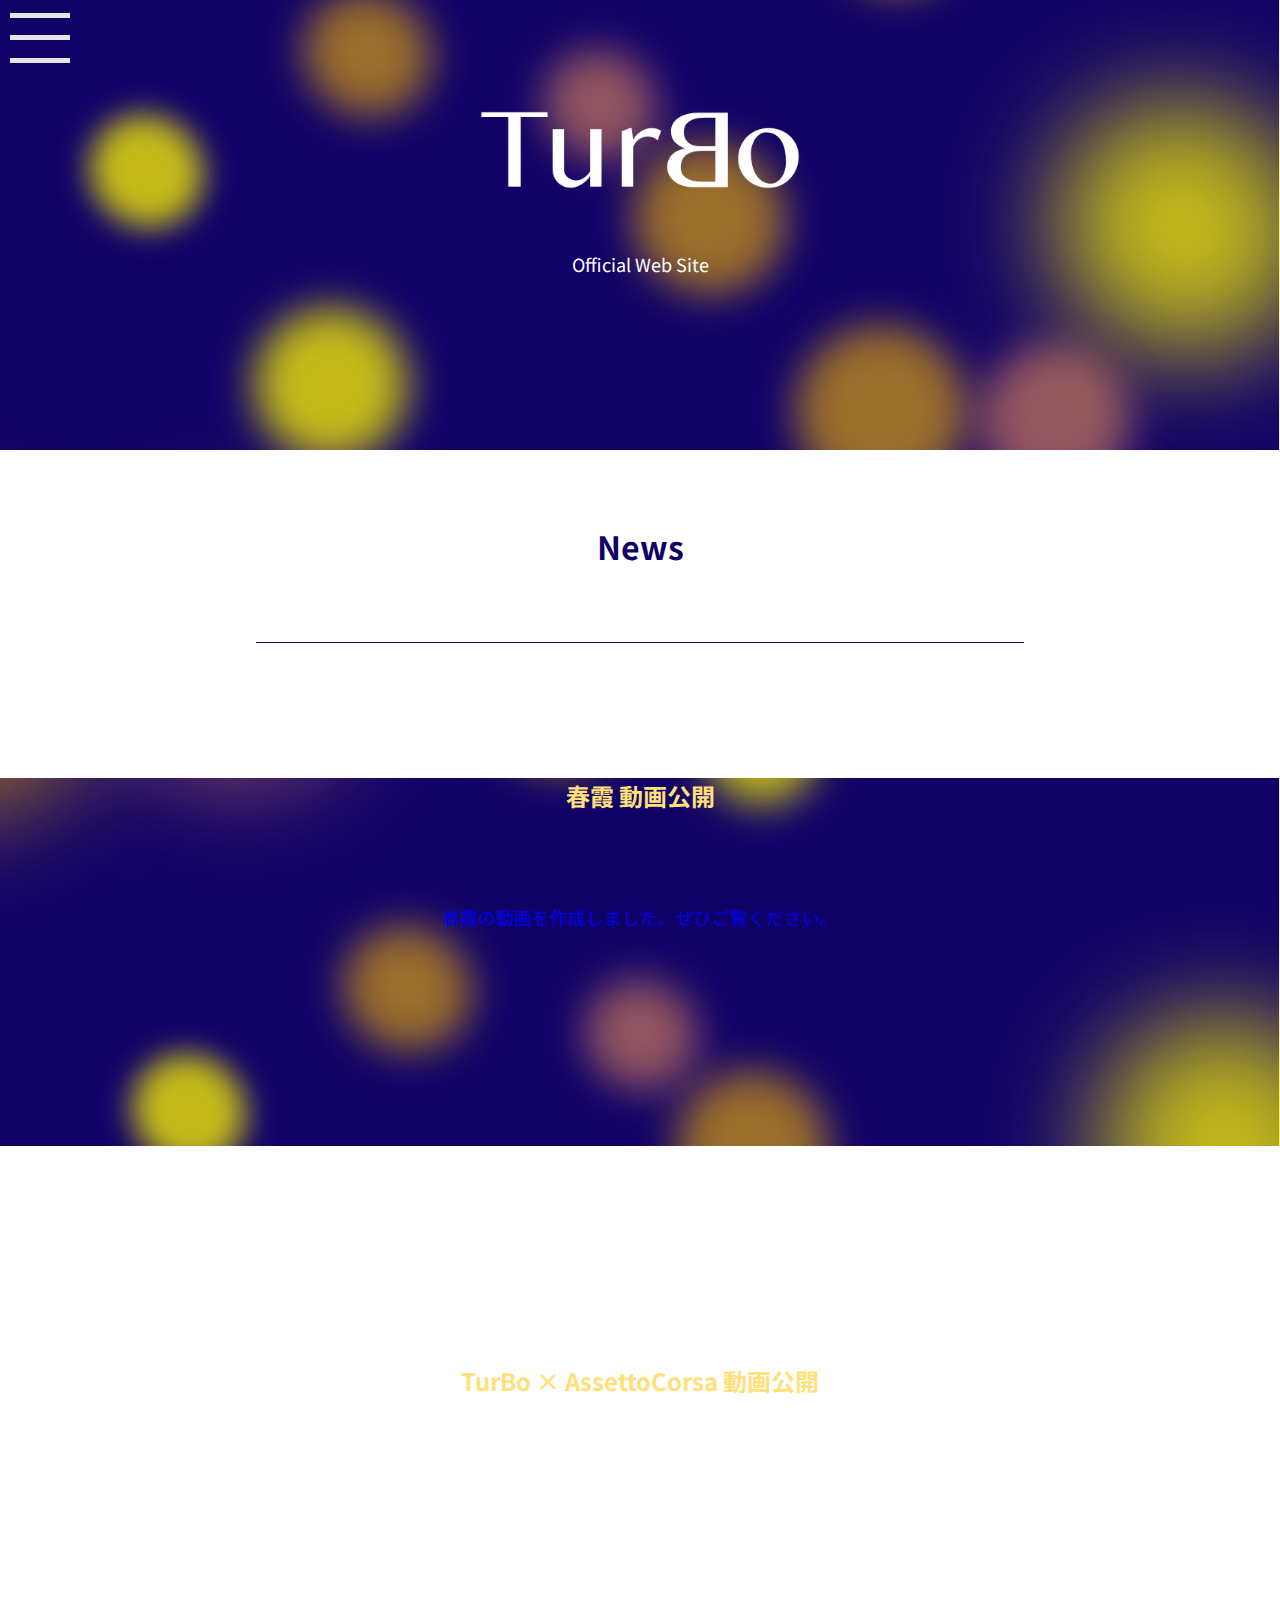
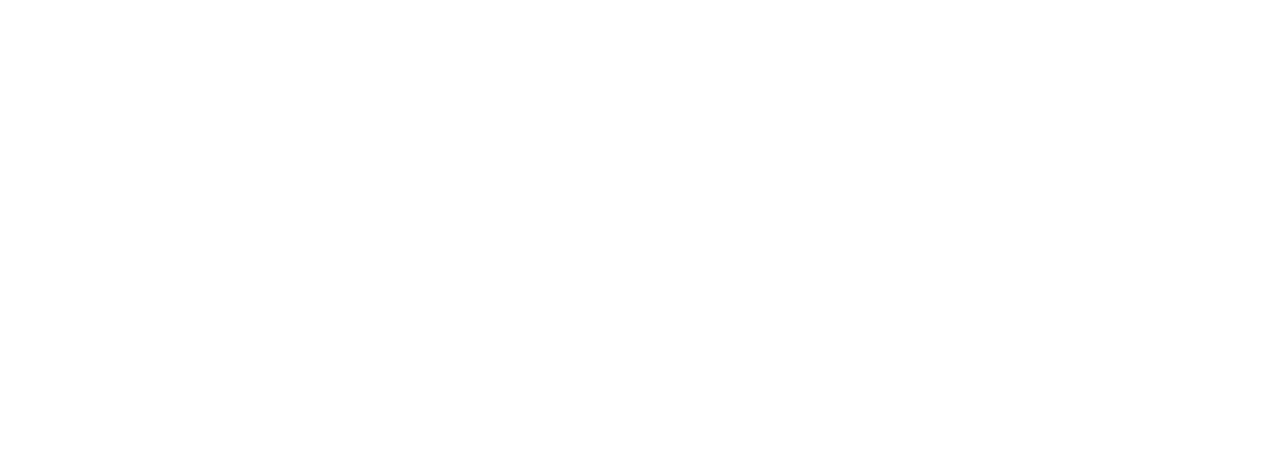
<file: html/index.html>
<!DOCTYPE html>
<html lang="ja">

<head>
    <!-- Google fontの導入 -->
    <style>
        @import url('https://fonts.googleapis.com/css2?family=Noto+Sans+JP:wght@300&display=swap');
    </style>

    <meta charset="UTF-8"><!--変換コード-->
    <meta name="keywords" content="Turbo Music"><!--検索語句の指定-->
    <meta name="theme-color" content="#100167"><!--ios status bar color-->

    <!--レスポンシブデザイン（PCとスマートフォンでの表示の切り替え）-->
    <meta name="viewport" content="width=device-width,initial-scale=1.0">
    <link rel="stylesheet" id="style" href="../css/base.css">
    <script type="text/javascript">
        // iPhone iPad iPod Android の判別
        if (
          navigator.userAgent.indexOf('iPhone') > 0 ||
          navigator.userAgent.indexOf('iPad') > 0 ||
          navigator.userAgent.indexOf('iPod') > 0 ||
          navigator.userAgent.indexOf('Android') > 0 )
        {
          document.getElementById(`style`).setAttribute("href","../css/base_mini.css")
        } else {
          document.getElementById(`style`).setAttribute("href","../css/base.css")
        }
    </script>


    <!-- <link rel="stylesheet" media="screen and (min-width:800px)" href="css/base.css"> -->
    <!-- <link rel="stylesheet" media="screen and (max-width:800px)" href="css/base_mini.css"> -->

    <title>TurBo - Home</title>
</head>

<body>
    <!-- このdivでスクロールしない背景の設定 -->
    <div class="fixed-background TurBo">
        <!-- サイドメニュー -->
        <div class="sidebar">
            <ul class="sidebar-menu">
                <li class="sidebar-item">
                    <div id="sidebar-item">
                        <a href="index.html">ホーム</a>
                    </div>
                </li>

                <li class="sidebar-item">
                    <div id="sidebar-item">
                        <a href="Profile.html">Profile</a>
                    </div>
                </li>

                <li class="sidebar-item">
                    <div id="sidebar-item">
                        <a href="Songs.html">Songs</a>
                    </div>
                </li>

                <li class="sidebar-item">
                    <div id="sidebar-item">
                        <a href="Harukasumi.html">春霞</a>
                    </div>
                </li>
            </ul>
        </div>
        <!-- ハンバーガーアイコン -->
        <div id="humIcon">
            <span class="bar1"></span>
            <span class="bar2"></span>
            <span class="bar3"></span>
        </div>

        <!-- ロゴ -->
        <div id="logo">
            <a href="index.html">
                <img id="TurBoLogo" src="../img/TurBo logo.png" alt="TurBo">
            </a>
            <p>Official Web Site</p>
        </div>
    </div>
    <div class="background">
        <h1>News</h1>
    </div>
    <a href="../img/404.png">
        <div class="fixed-background harukasumi">
            <div class="center">
                <h2>春霞 動画公開</h2>
                <p>春霞の動画を作成しました。ぜひご覧ください。</p>
            </div>
        </div>
    </a>
    <a href="../img/404.png">
        <div class="fixed-background TurBoxAC" style="color: white;">
            <div class="center">
                <h2>TurBo × AssettoCorsa 動画公開</h2>
            </div>
        </div>
    </a>
    <div id="footer">
        <small>© 2022 TurBo , Designd by TurBo , All rights reserved.</small>
    </div>


    <!-- jqueryの導入 -->
    <script src="../js/jquery-3.6.0.min.js"></script>
    <script src="https://code.jquery.com/jquery-3.5.1.min.js"></script>
    <script type="text/javascript" src="../js/javascript.js"></script>
    <script type="text/javascript" src="../js/scroll.js"></script>
</body>

</html>
</file>
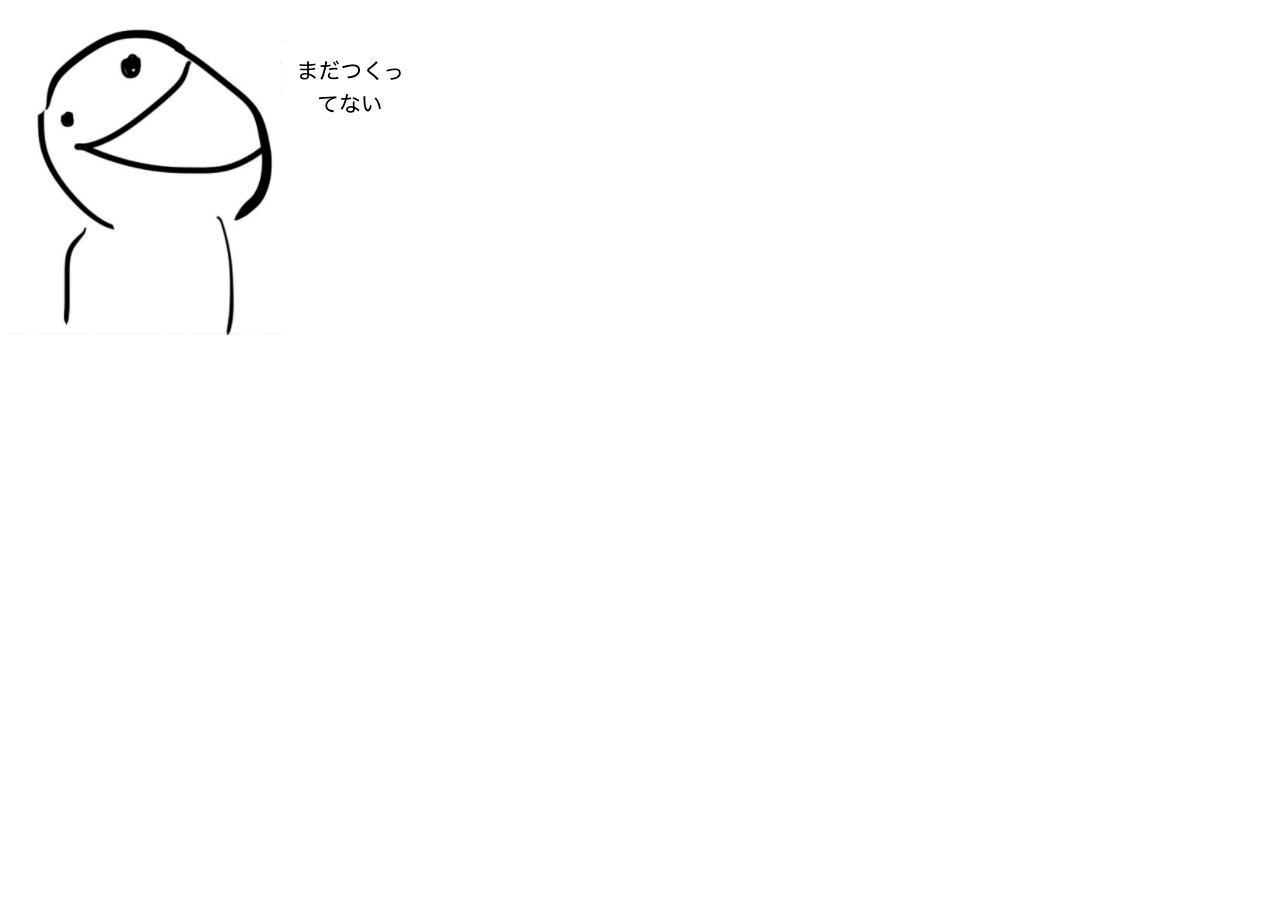
<file: html/Harukasumi.html>
<!DOCTYPE html>
<html lang="en">
<head>
    <meta charset="UTF-8">
    <meta http-equiv="X-UA-Compatible" content="IE=edge">
    <meta name="viewport" content="width=device-width, initial-scale=1.0">
    <title>Songs</title>
</head>
<body>
    <img src="../img/404.png">
</body>
</html>
</file>
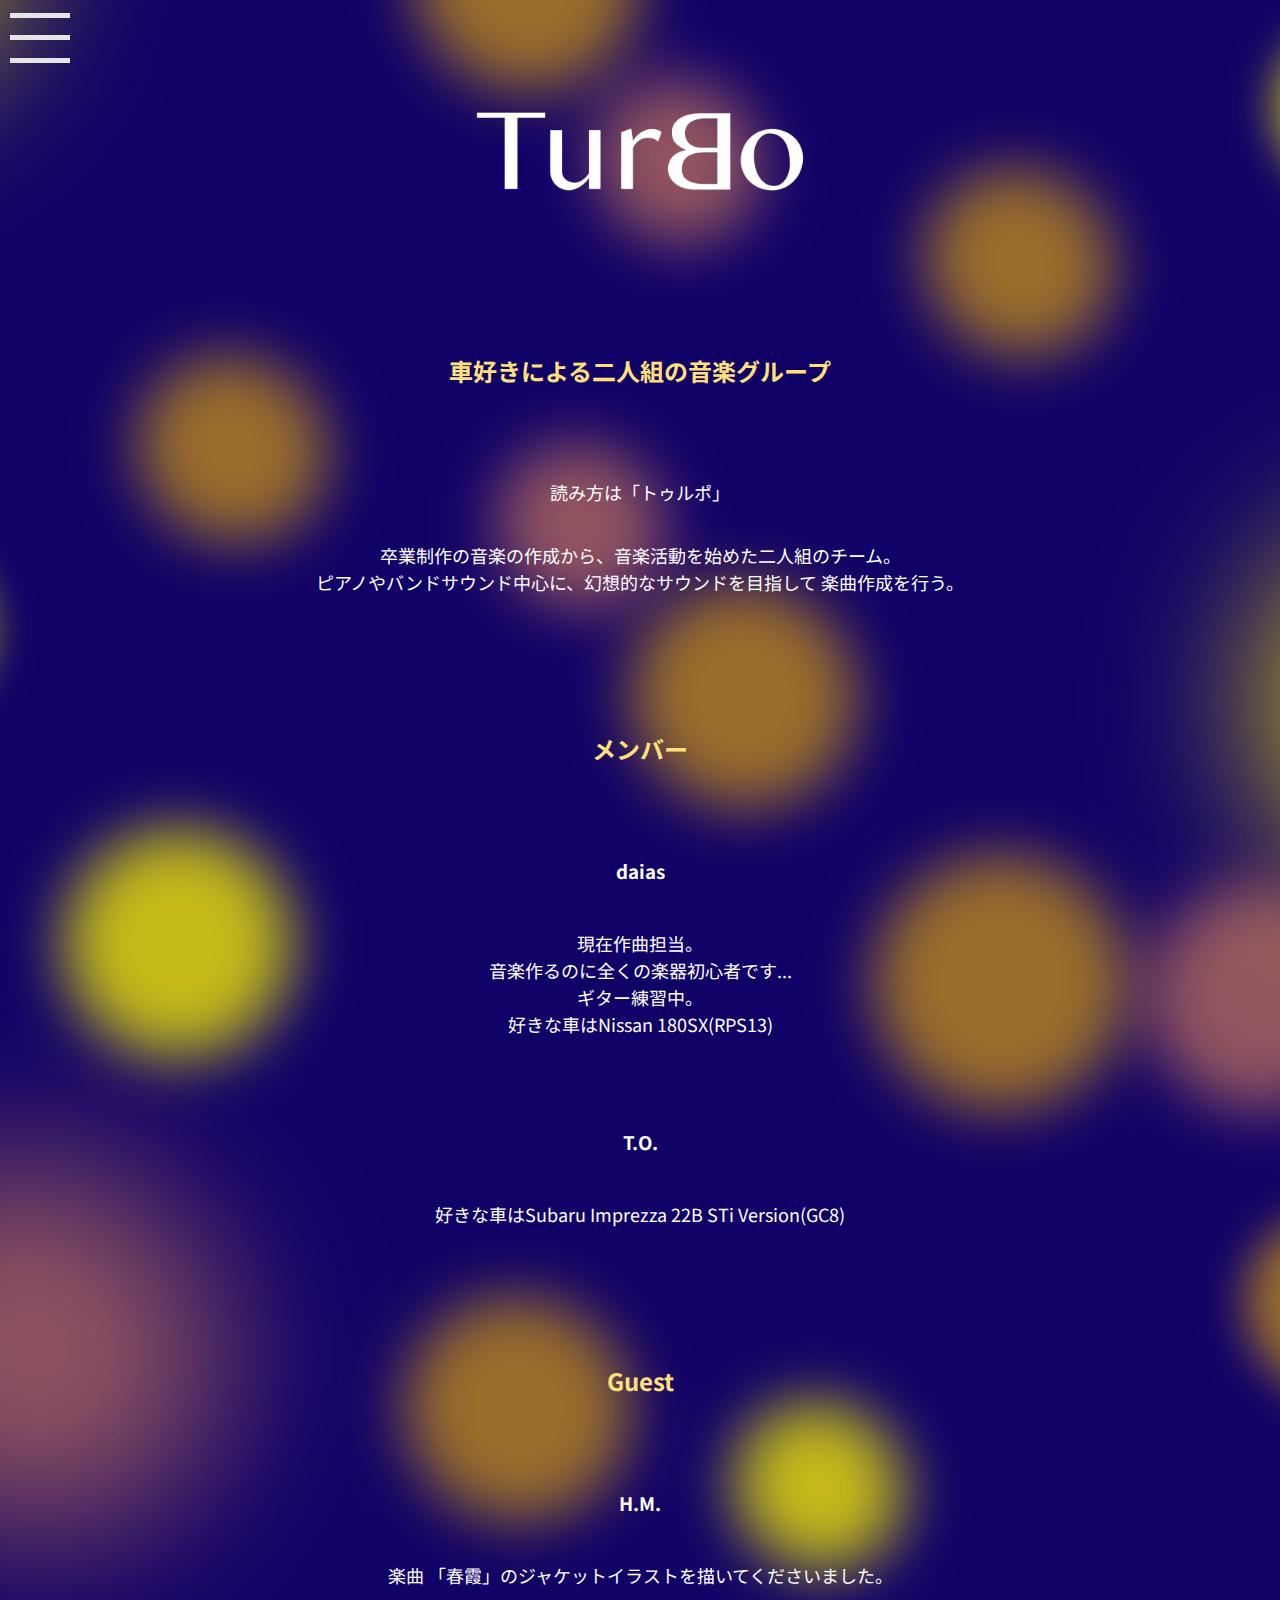
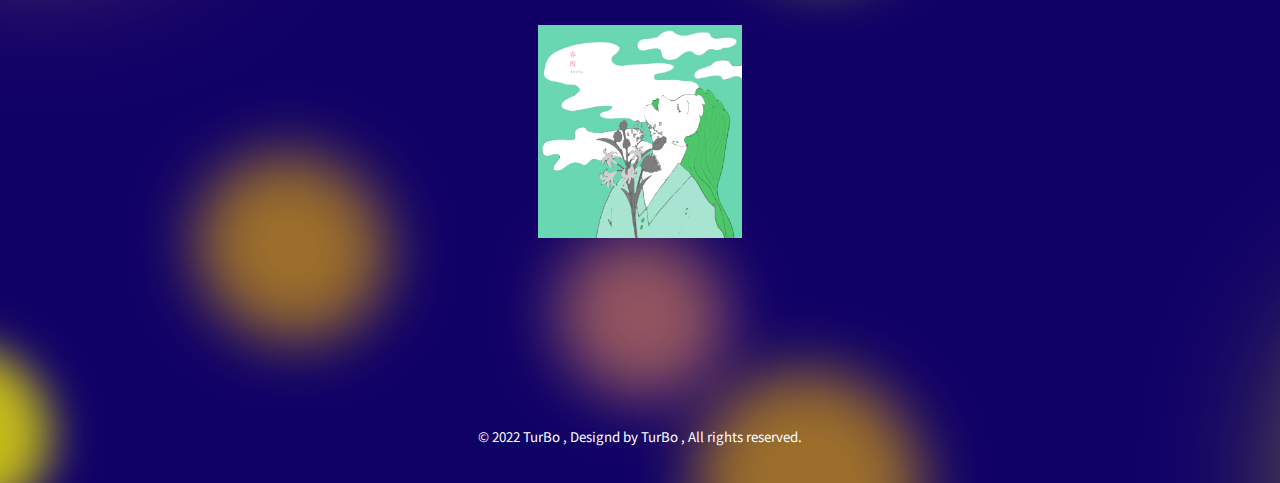
<file: html/Profile.html>
<!DOCTYPE html>
<html lang="ja">

<head>
    <!-- Google fontの導入 -->
    <style>
        @import url('https://fonts.googleapis.com/css2?family=Noto+Sans+JP:wght@300&display=swap');
    </style>

    <meta charset="UTF-8"><!--変換コード-->
    <meta name="keywords" content="Turbo Music"><!--検索語句の指定-->
    <meta name="theme-color" content="#100167"><!--ios status bar color-->

    <!--レスポンシブデザイン（PCとスマートフォンでの表示の切り替え）-->
    <meta name="viewport" content="width=device-width,initial-scale=1.0">
    <link rel="stylesheet" href="../css/base.css">
    <link rel="stylesheet" id="style" href="../css/base_mini.css">
    <script type="text/javascript">
        // iPhone iPad iPod Android の判別
        if (
          navigator.userAgent.indexOf('iPhone') > -1 ||
          navigator.userAgent.indexOf('ipad') > -1 ||
          navigator.userAgent.indexOf('Android') > -1 )
        {
          document.getElementById(`style`).setAttribute("href","../css/base_mini.css")
        } 
    </script>

    <!-- jqueryの導入 -->
    <script src="../js/jquery-3.6.0.min.js"></script>
    <script src="https://code.jquery.com/jquery-3.5.1.min.js"></script>
    <script type="text/javascript" src="../js/javascript.js"></script>
    <script type="text/javascript" src="../js/scroll.js"></script>
    <!-- <link rel="stylesheet" media="screen and (min-width:800px)" href="css/base.css"> -->
    <!-- <link rel="stylesheet" media="screen and (max-width:800px)" href="css/base_mini.css"> -->

    <title>TurBo - Profile</title>
</head>

<body>
    <!-- このdivでスクロールしない背景の設定 -->
    <div class="fixed-background TurBo">
        <!-- サイドメニュー -->
        <div class="sidebar">
            <ul class="sidebar-menu">
                <li class="sidebar-item">
                    <div id="sidebar-item">
                        <a href="../index.html">ホーム</a>
                    </div>
                </li>

                <li class="sidebar-item">
                    <div id="sidebar-item">
                        <a href="Profile.html">Profile</a>
                    </div>
                </li>

                <li class="sidebar-item">
                    <div id="sidebar-item">
                        <a href="Songs.html">Songs</a>
                    </div>
                </li>

                <li class="sidebar-item">
                    <div id="sidebar-item">
                        <a href="Harukasumi.html">春霞</a>
                    </div>
                </li>
            </ul>
        </div>
        <!-- ハンバーガーアイコン -->
        <div id="humIcon">
            <span class="bar1"></span>
            <span class="bar2"></span>
            <span class="bar3"></span>
        </div>

        <!-- ロゴ -->
        <div id="logo">
            <a href="../index.html">
                <img id="TurBoLogo" src="../img/TurBo logo.png" alt="TurBo">
            </a>
        </div>
        <h2>車好きによる二人組の音楽グループ</h2>
        <p>読み方は「トゥルポ」</p>

        <p>卒業制作の音楽の作成から、音楽活動を始めた二人組のチーム。<br/>
            ピアノやバンドサウンド中心に、幻想的なサウンドを目指して
            楽曲作成を行う。</p>

        <h2>メンバー</h2>
        <h3>daias</h3>
        
        <p>現在作曲担当。<br/>
            音楽作るのに全くの楽器初心者です...<br/>
            ギター練習中。<br/>
            好きな車はNissan 180SX(RPS13)</p>
        <h3>T.O.</h3>
        <p>好きな車はSubaru Imprezza 22B STi Version(GC8)</p>

        <h2>Guest</h2>
        <h3>H.M.</h3>
        <P>楽曲 「春霞」のジャケットイラストを描いてくださいました。</P>
        <img src="../img/Harukasumi.jpg" 
            style="width: 16vw;
                    margin: 0 42vw;">

        <div id="footer">
            <small>© 2022 TurBo , Designd by TurBo , All rights reserved.</small>
        </div>
    </div>
</body>

</html>
</file>
<file: css/base.css>
@charset "utf-8";
/*============================================
背景画像
============================================*/
/* スクロールしない */
.fixed-background {
  /* 背景画像指定 */
  background-image: url(../img/sample-image.png);
  min-height: 50vh;
  min-width: 50vw;
  background-repeat: no-repeat;
  background-attachment: fixed;
  background-size: cover;
  background-position: center;
}
.TurBo {
    /* 背景画像指定 */
    background-image: url(../img/sample-image.png);
  }


/* スクロール背景画像 */
  .background {
    background-color: rgb(255, 255, 255);
    color:#100167;
  }


/*============================================
見出し
============================================*/
/* TurBoロゴ */
img#TurBoLogo{
  width: 30%;
  }
div#logo{
    /* logoのセンタリング */
    text-align : center;
    color: white;
    padding: 10vh 2vh 0vh 2vh;
}

h1 {
    text-align: center;
    border-bottom: solid 1px ;
    padding: 8vh 2vw 8vh 2vw;
    margin: 0 20vw;
}

h2 {
    color: #ffe07b;
    margin: 15vh 20vw 10vh 20vw;
    text-align: center;
}
h3 {
  margin: 10vh 20vw 5vh 20vw;
  text-align: center;
}
p {
    font-size: 18px;
    margin: 4vh 20vw;
    text-align: center;
 }
a {
  text-decoration: none; 
}

.center {


}
 /*============================================
全般
============================================*/
*{
  margin: 0; padding: 0; 	/*全要素のマージン・パディングをリセット*/   
}
body {
/* background-color: rgb(45, 32, 106);	ページ全体の背景色 */
font-size: 100%;			/* フォントサイズ */
font-family: 'Noto Sans JP', sans-serif; 	/* フォントの種類:google font */
line-height:1.5; 			/* 行の高さを1.5倍にする */
color:white; 
text-decoration: none;   
}

/* フッター */
div#footer {
  text-align: center; 
  padding: 20vh 0 4vh 0;
}

/*============================================
メニュー
============================================*/

/* ハンバーガーメニューCSS */
#humIcon {
  width: 100px;
  height: 100px;
  position: relative;
  box-sizing: border-box;
  position: fixed;
}
span {
  display: block;
  width: 60px;
  height: 5px;
  left: 10px;
  background: rgb(229, 229, 229);
  position: absolute;
  transition: all 0.5s ease;
}
.bar1 {
  top: 12.5px;
}
.bar2 {
  top: 35px;
}  
.bar3 {
 top: 57.5px;
}
/* jsによる.open属性の付与のスタイル */
/*上の線225℃回転*/
.bar1.open {
top: 35px;
transform: rotate(-225deg);
}
/*真ん中の線は透明化,回転*/
.bar2.open { 
  opacity: 0;
  transform: rotate(-225deg);
}
/*下の線-315℃回転*/
.bar3.open {
top: 35px;
transform: rotate(-315deg);
}

/* サイドバーcss */
.sidebar {
  width: 25vw;
  height: 100%;
  position: fixed;
  top: 0;
  left: -25%;
  -webkit-transition: .7s;
  transition: .5;
  background-color: rgb(39, 38, 75);
  /* opacity: 0.5; 透過 */
  padding: 120px 0;
  display:-webkit-box;
  display: flex;
  -webkit-box-pack: center;
  justify-content: center;
}

.sidebar.open {
  left: 0;
}

.sidebar-menu {
  padding: 0;
  margin: 0;
}
.sidebar-item {
  list-style: none;
  margin-bottom: 30px;
}
.sidebar-item div {
  padding: 0;
  margin: 0;
  font-size: 20px;
} 


.sidebar-item a {
min-width: 100px;
font-family: inherit;
appearance: none;
border: 0;
border-radius: 5px;
color: #fff;
padding: 8px 5vw;
font-size: 125%;
cursor: pointer;
}

.sidebar-item a:hover {
color: #ffcd29;
}

.sidebar-item a:focus {
outline: none;
box-shadow: 0 0 0 4px #cbd6ee;
}
</file>
<file: css/base_mini.css>
@charset "utf-8";
/*============================================
背景
============================================*/
/* スクロールしない */
.fixed-background {
  background-attachment: scroll;
}

/*============================================
見出し
============================================*/

/* TurBoロゴ */
img#TurBoLogo{
  width: 30%;
  }
div#logo{
  padding: 10vh 0 0vh 0;
}

 /*============================================
全般
============================================*/
p {
  margin: 4vh 10vw;
}
/*フッター*/
div#footer {
  text-align: center;
  padding: 20vh 0 4vh 0;
}

/* サイドバーcss */
.sidebar {
  width: 50vw;
  left: -50%;
}
</file>
